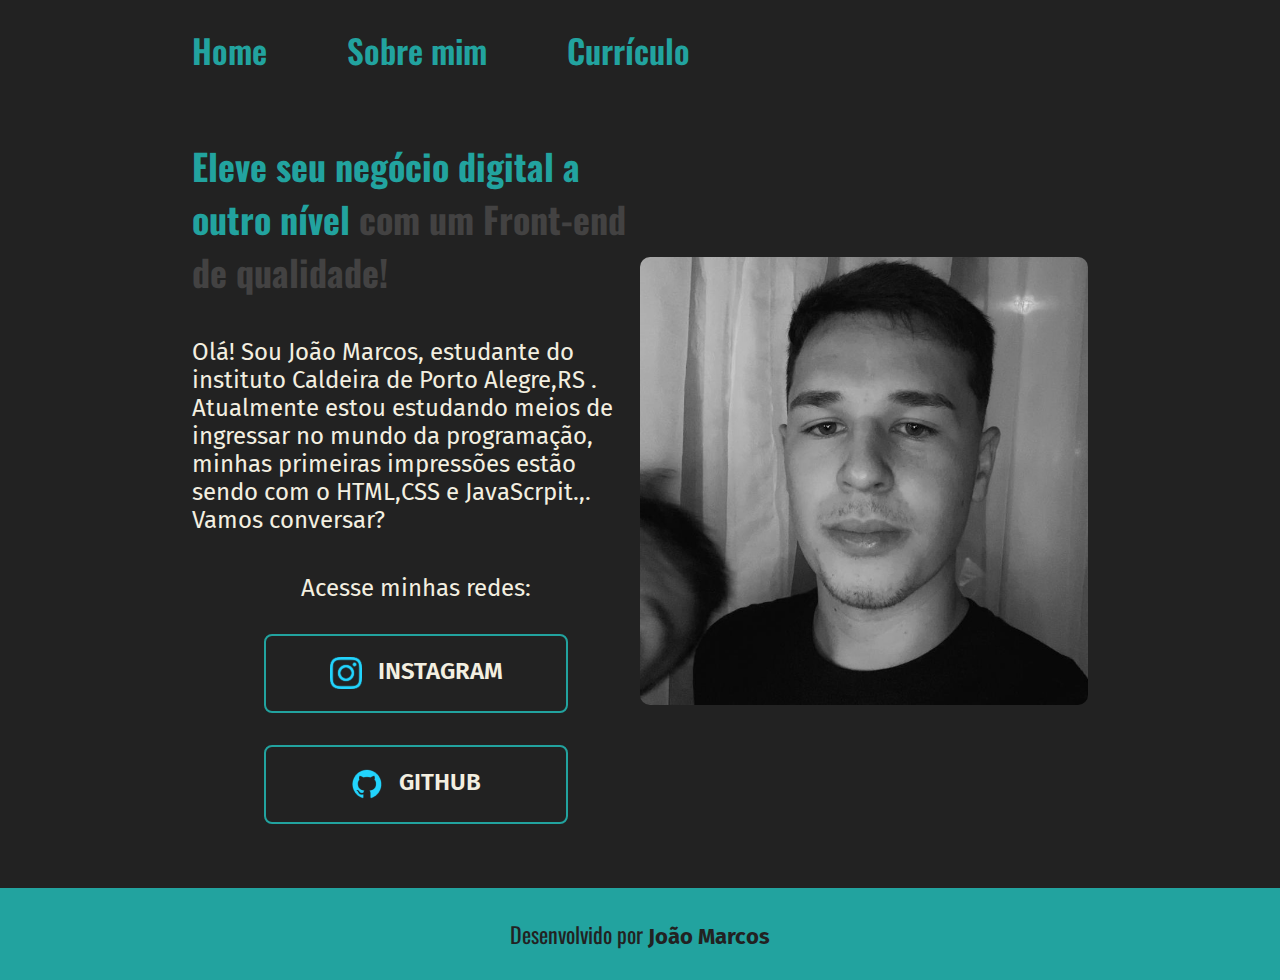
<file: portifolio-pessoal-alura/index.html>
<!DOCTYPE html>

<html lang="pt-br">

<head>

    <meta charset="UTF-8">

    <meta http-equiv="X-UA-Compatible" content="IE=edge">

    <meta name="viewport" content="width=device-width, initial-scale=1.0">

    <title>Portifólio</title>

    <link rel ="stylesheet" href="./style/style.css">

</head>

<body>

  <header class="cabecalho">
    <nav class="cabecalho__menu">
      <a class="cabecalho__menu__link" href="index.html">Home</a>
      <a class="cabecalho__menu__link" href="about.html">Sobre mim</a>
      <a class="cabecalho__menu__link" href="curriculo.html">Currículo</a>
    </nav>

  </header>

  <main class="apresentacao">

    <section class="apresentacao__conteudo">

      <h1 class="apresentacao__conteudo__titulo">Eleve seu negócio digital a outro nível <strong class="titulo-destaque">com um Front-end de qualidade!</strong></h1>
      
      <p class="apresentacao__conteudo__paragrafo">Olá! Sou João Marcos, estudante do instituto Caldeira de Porto Alegre,RS . Atualmente estou estudando meios de ingressar no mundo da programação, minhas primeiras impressões estão sendo com o HTML,CSS e JavaScrpit.,. Vamos conversar?</p>

      <div class="apresentacao__links">

        <h2 class="apresentacao__botoes__subtitulo">Acesse minhas redes:</h2>

        <a class="apresentacao__links__botao" href="https://instagram.com/joaomarcos.vs"><img
          class="apesentacao__botoes__botao__texto" src="./assets/Logo Ig.png">INSTAGRAM

        </a> 

        <a class="apresentacao__links__botao" href="https://github.com/joaomarcosvs"><img
          class="apesentacao__botoes__botao__texto" src="./assets/Logo Github.png">GITHUB

        </a>

      </div>

    </section>

    <img class="imagem" src="./assets/img__bw.jpg" alt="Foto do João Marcos">

  </main>

  <footer class="rodape">
        <p>Desenvolvido por <strong class="rodape__nome">João Marcos</strong></p>
  </footer> 

</body>
</html>
</file>
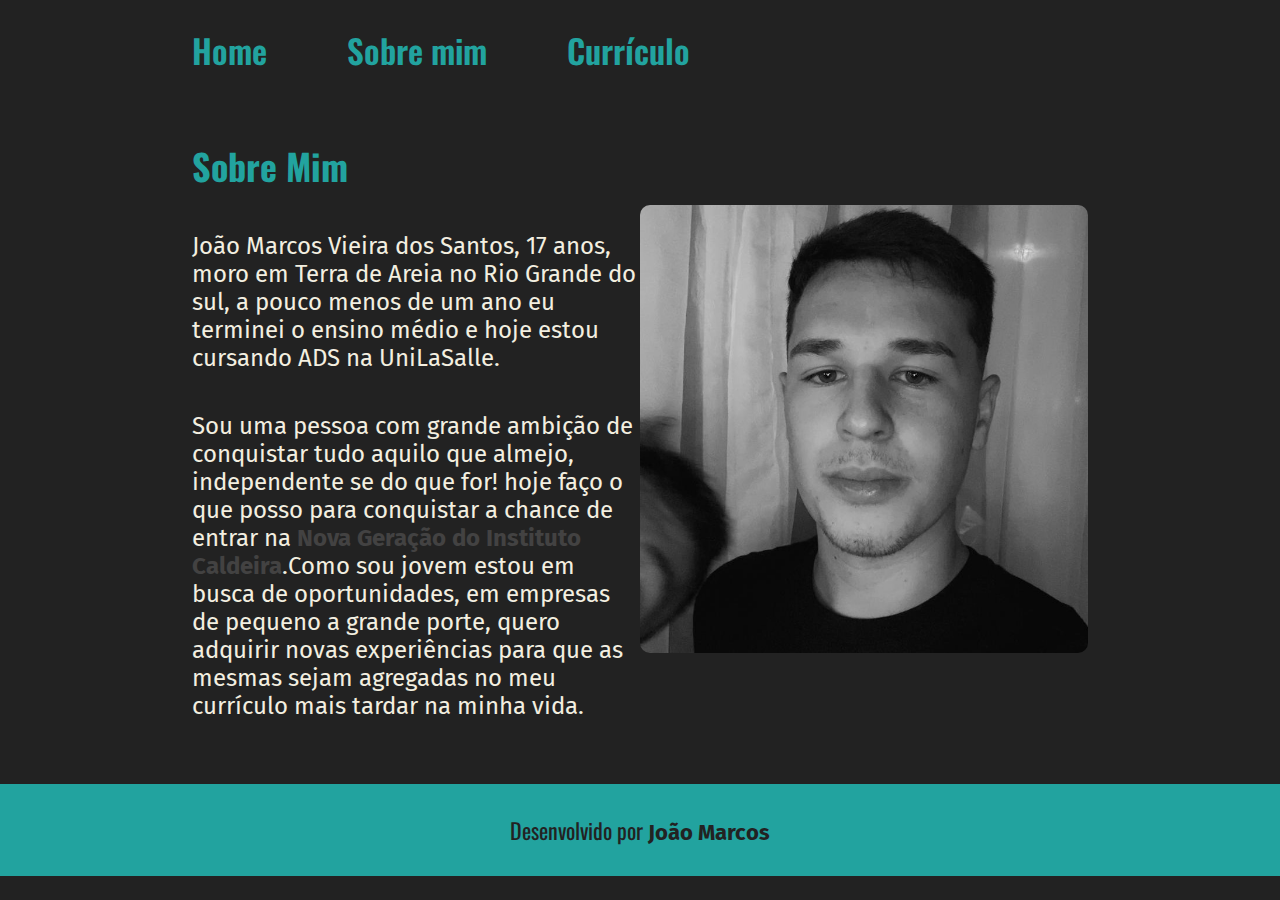
<file: portifolio-pessoal-alura/about.html>
<!DOCTYPE html>

<html lang="pt-br">

<head>

    <meta charset="UTF-8">

    <meta http-equiv="X-UA-Compatible" content="IE=edge">

    <meta name="viewport" content="width=device-width, initial-scale=1.0">

    <title>Sobre mim</title>

    <link rel="stylesheet" href="./style/style.css">

</head>
<body>
   
    <header class="cabecalho">
        <nav class="cabecalho__menu">
          <a class="cabecalho__menu__link" href="index.html">Home</a>
          <a class="cabecalho__menu__link" href="about.html">Sobre mim</a>
          <a class="cabecalho__menu__link" href="curriculo.html">Currículo</a>
        </nav>
      
    </header>
   
    <main class="apresentacao">
        <section class="apresentacao__conteudo">
        
            <h1 class="apresentacao__conteudo__titulo">Sobre Mim</h1>
            <p class="apresentacao__conteudo__paragrafo">João Marcos Vieira dos Santos, 17 anos, moro em Terra de Areia no Rio Grande do sul, a pouco menos de um ano eu terminei o ensino médio e hoje estou cursando ADS na UniLaSalle. </p>
            <p class="apresentacao__conteudo__paragrafo">Sou uma pessoa com grande ambição de conquistar tudo aquilo que almejo, independente se do que for! hoje faço o que posso para conquistar a chance de entrar na <strong class="titulo-destaque">Nova Geração do Instituto Caldeira</strong>.Como sou jovem estou em busca de oportunidades, em empresas de pequeno a grande porte, quero adquirir novas experiências para que as mesmas sejam agregadas no meu currículo mais tardar na minha vida.</p>

        </section>

        <img class="imagem" src="./assets/img__bw.jpg" alt="Foto do João Marcos">

    </main>
  
   <footer class="rodape">
    <p>Desenvolvido por <strong class="rodape__nome">João Marcos</strong></p>
</footer>

</body>

</html>
</file>
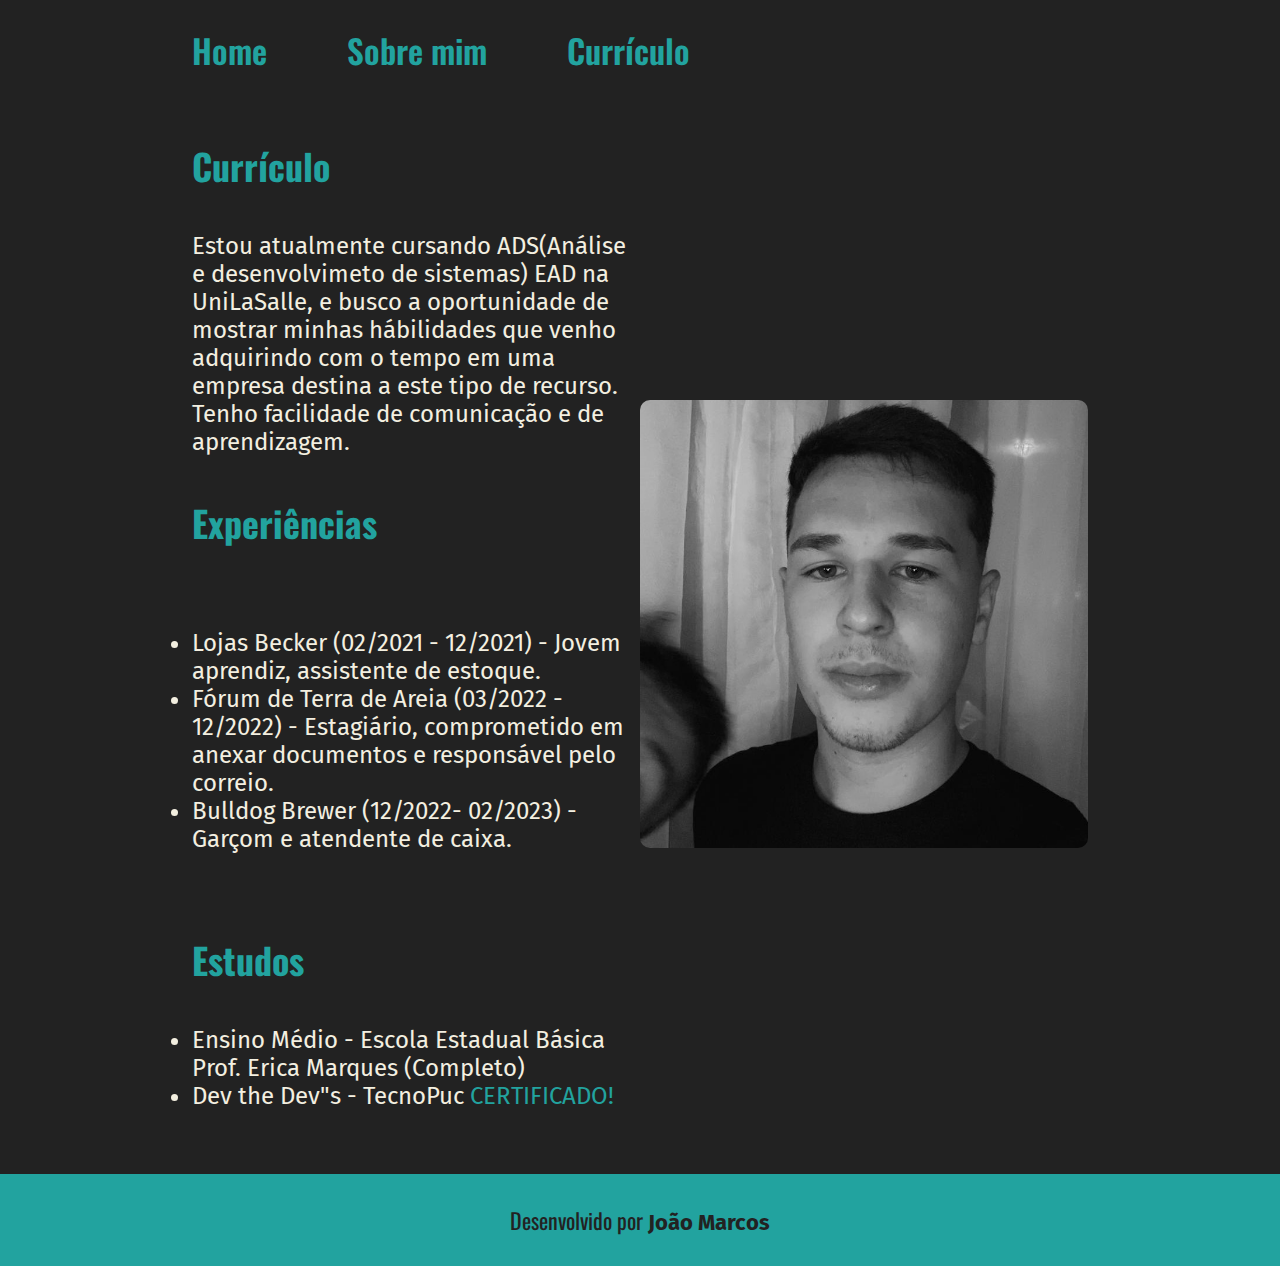
<file: portifolio-pessoal-alura/curriculo.html>
<!DOCTYPE html>

<html lang="pt-br">

<head>

    <meta charset="UTF-8">

    <meta http-equiv="X-UA-Compatible" content="IE=edge">

    <meta name="viewport" content="width=device-width, initial-scale=1.0">

    <title>Currículo</title>

    <link rel="stylesheet" href="./style/style.css">

</head>

<body>
    
    <header class="cabecalho">
        <nav class="cabecalho__menu">
          <a class="cabecalho__menu__link" href="index.html">Home</a>
          <a class="cabecalho__menu__link" href="about.html">Sobre mim</a>
          <a class="cabecalho__menu__link" href="curriculo.html">Currículo</a>
        </nav>
      
    </header>

    
    <main class="apresentacao">
        <section class="apresentacao__conteudo">
            <h1 class="apresentacao__conteudo__titulo">Currículo</h1>
            <p class="apresentacao__conteudo__paragrafo">
               Estou atualmente cursando ADS(Análise e desenvolvimeto de sistemas) EAD na UniLaSalle, e busco a oportunidade de mostrar minhas hábilidades que venho adquirindo com o tempo em uma empresa destina a este tipo de recurso. Tenho facilidade de comunicação e de aprendizagem.
            </p>
            <h2 class="apresentacao__conteudo__titulo">Experiências</h2>
            <p class="apresentacao__conteudo__paragrafo">
            <ul class="apresentacao__conteudo__paragrafo">
                <li> Lojas Becker (02/2021 - 12/2021) - Jovem aprendiz, assistente de estoque. </li>
                <li> Fórum de Terra de Areia (03/2022 - 12/2022) - Estagiário, comprometido em anexar documentos e responsável pelo correio. </li>
                <li>Bulldog Brewer (12/2022- 02/2023) - Garçom e atendente de caixa.</li>
            </ul>
            </p>
            <h2 class="apresentacao__conteudo__titulo">Estudos</h2>
            <div class="apresentacao__conteudo__paragrafo">
            <ul class="apresentacao__conteudo__paragrafo">
                <li>Ensino Médio - Escola Estadual Básica Prof. Erica Marques (Completo)</a></li>
                <li >Dev the Dev"s - TecnoPuc<a class="certificado__pucrs__botao" href="./assets/certificado__pucrs.pdf"> CERTIFICADO!</a></li>
            </ul>
            </div>    
        </section>
        <img class="imagem" src="./assets/img__bw.jpg" alt="Foto em preto e branco do João Marcos.">
    </main> 


    <footer class="rodape">
        <p>Desenvolvido por <strong class="rodape__nome">João Marcos</strong></p>
    </footer>

</body>
</html>
</file>
<file: portifolio-pessoal-alura/style/style.css>
@import url('https://fonts.googleapis.com/css2?family=Fira+Sans:wght@400;600&family=Oswald&display=swap');

:root {
    --cor-primaria: #222222;
    --cor-secundaria: #F3EFE0;
    --cor-terciaria: #22A39F;
    --cor-destaque: #434242;

    --fonte-primaria: 'Oswald', sans-serif;
    --fonte-secundaria: 'Fira Sans', sans-serif;
}

* {
    margin: 0;
    padding: 0;
}

body {
   /* height: 100vh;*/
    box-sizing: border-box;
    background-color: var(--cor-primaria);
    color: var(--cor-secundaria);
}

/* a class é um jeto de melhor se organizar dentro do css*/

.cabecalho{
    padding: 2% 0 0 15%;
}

.cabecalho__menu{
    display: flex;
    gap: 80px;
}

.cabecalho__menu__link {
    font-family: var(--fonte-primaria);
    font-size: 33px;
    font-weight: 600;
    color: var(--cor-terciaria);
    text-decoration: none;
}

.titulo-destaque {
    color: var(--cor-destaque);
}

.imagem {
    width: 50%;
    border-radius: 10px;
    display: flex;
    gap: 32px;
}

.apresentacao {
    margin: 5% 15%;
    display: flex;
    align-items: center;
    justify-content: space-between;
}

/*A propriedade gap controla explicitamente o espaço entre os itens flexíveis. Aplica esse espaçamento apenas entre os itens que não estão nas bordas externas.*/

.apresentacao__conteudo {
    width:100%;
    max-width: 593px;
    display: flex;
    flex-direction: column;
    gap: 40px;
}

.apresentacao__conteudo__titulo {
    color: var(--cor-terciaria);
    font-size: 36px;
    font-family: var(--fonte-primaria);
}

.apresentacao__conteudo__paragrafo {
    font-size: 24px;
    font-family: var(--fonte-secundaria);
    text-decoration: none;
}

/*flex-direction apenas para dar uma direção para o conteudo, o alingn-items serve para dizer de que jeito os itens deve estar alinhados e o gap para o quanro de espaço entre eles deve existir*/
.apresentacao__links{
    display: flex;
    flex-direction: column;
    justify-content: space-between;
    align-items: center;
    gap: 32px;

}

.apresentacao__botoes__subtitulo {
    font-family: var(--fonte-secundaria);
    font-weight: 400;
    font-size: 24px;
}

.apresentacao__links__botao{
    display: flex;
    background-image: -webkit-linear-gradient(45deg, var(--cor-destaque) 50%, transparent 50%);
    background-image: linear-gradient(45deg, var(--cor-destaque)  50%, transparent 55%);
    background-position: 100%;
    background-size: 400%;
    transition: background 450ms ease-in-out;
    justify-content: center;
    gap: 16px;
    /*expessura da borda*/
    border: 2px solid var(--cor-terciaria);
    width: 300px;
    text-align: left;
    border-radius: 8px;
    font-size: 24px;
    font-weight: 600;
    padding: 21.5px 0;
    text-decoration: none;
    color: var(--cor-secundaria);
    font-family:var(--fonte-secundaria);
}

.certificado__pucrs__botao {
    text-decoration: none;
    color: var(--cor-terciaria);
}

.apresentacao__links__botao:hover {
    background-position: 0;
}

.apresentacao__links__botao:hover .apesentacao__botoes__botao__texto {
    visibility: hidden;
    transition: 0.2s;
}

.apresentacao__links__botao:active {
    box-shadow: 7px 6px 28px 1px rgba(0, 0, 0, 0.24);
    transform: translateY(2px);
}

.rodape {
    padding: 30px;
    background-color: var(--cor-terciaria);
    color: var(--cor-primaria);
    font-family: var(--fonte-primaria);
    text-align: center;
    font-size: 22px;
}

.rodape__nome {
    font-family: var(--fonte-secundaria);
    font-size: 22px;
}

@media screen and (max-width: 768px) {
    .apresentacao {
        flex-direction: column;
        padding: 5% 10%;
    }

    .apresentacao__conteudo {
        max-width: 100%;
        text-align: center;
    }

    .apresentacao__links {
        align-items: center;
        text-align: center;
    }

    .apresentacao__links__botao {
        width: 100%;
    }
}
</file>
